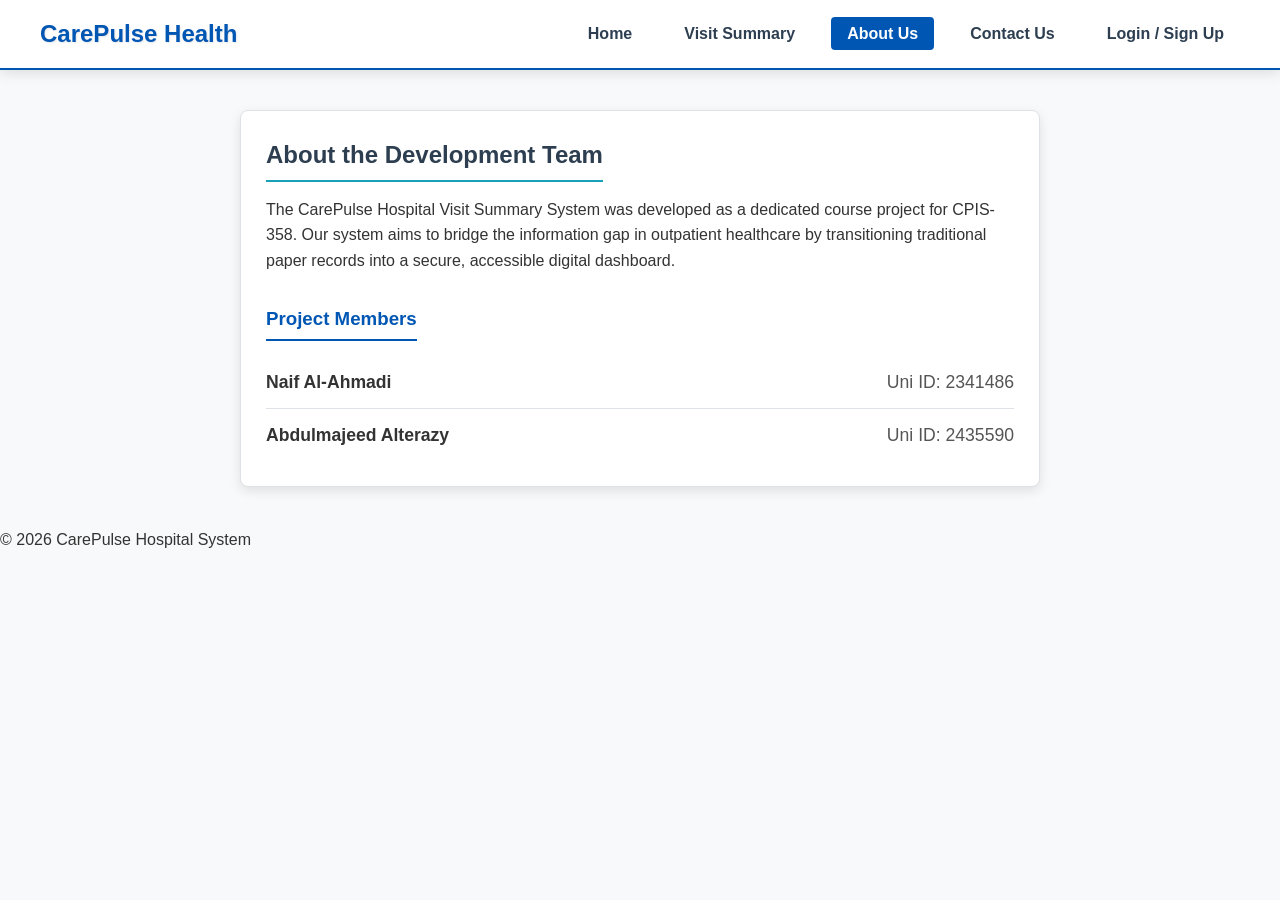
<file: about.html>
<!DOCTYPE html>
<html lang="en">
<head>
    <meta charset="UTF-8">
    <meta name="viewport" content="width=device-width, initial-scale=1.0">
    <title>About Us - CarePulse</title>
    <link rel="stylesheet" href="styles.css">
</head>
<body>

    <header>
        <div class="top-navbar">
            <div class="logo-text">CarePulse Health</div>
            <nav>
                <ul>
                    <li><a href="index.html">Home</a></li>
                    <li><a href="Summary.html">Visit Summary</a></li>
                    <li><a href="about.html" class="active">About Us</a></li>
                    <li><a href="contact.html">Contact Us</a></li>
                    <li><a href="SignUpPage.html">Login / Sign Up</a></li>
                </ul>
            </nav>
        </div>
    </header>

    <main class="container">
        <section class="card" style="max-width: 800px; margin: 40px auto;">
            <h2 class="section-title">About the Development Team</h2>
            <p>The CarePulse Hospital Visit Summary System was developed as a dedicated course project for CPIS-358. Our system aims to bridge the information gap in outpatient healthcare by transitioning traditional paper records into a secure, accessible digital dashboard.</p>
            
            <h3 style="margin-top: 30px; color: #0056b3; border-bottom: 2px solid #0056b3; padding-bottom: 5px; display: inline-block;">Project Members</h3>
            
            <ul style="list-style-type: none; padding: 0; margin-top: 15px;">
                <li style="padding: 12px 0; border-bottom: 1px solid #dee2e6; font-size: 1.1rem;">
                    <strong>Naif Al-Ahmadi</strong> <span style="color: #555; float: right;">Uni ID: 2341486</span>
                </li>
                <li style="padding: 12px 0; font-size: 1.1rem;">
                    <strong>Abdulmajeed Alterazy</strong> <span style="color: #555; float: right;">Uni ID: 2435590</span>
                </li>
            </ul>
        </section>
    </main>

    <footer>
        <p>&copy; 2026 CarePulse Hospital System</p>
    </footer>
<script src="script.js"></script>
</body>
</html>
</file>
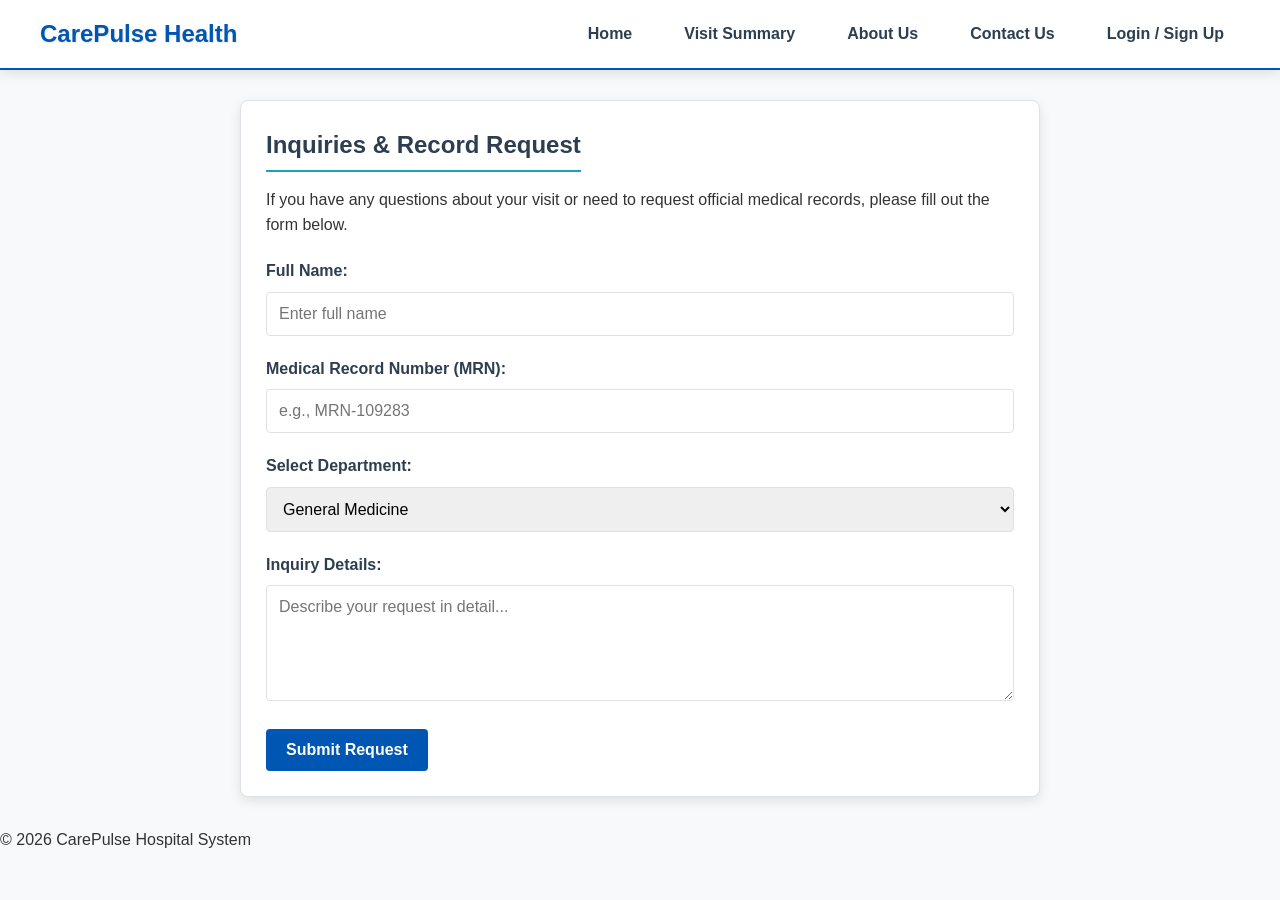
<file: contact.html>
<!DOCTYPE html>
<html lang="en">

<head>
    <meta charset="UTF-8">
    <meta name="viewport" content="width=device-width, initial-scale=1.0">
    <title>Contact Us - CarePulse</title>
    <link rel="stylesheet" href="styles.css">
</head>

<body>

    <header>
        <div class="top-navbar">
            <div class="logo-text">CarePulse Health</div>
            <nav>
                <ul>
                    <li><a href="index.html">Home</a></li>
                    <li><a href="Summary.html">Visit Summary</a></li>
                    <li><a href="about.html">About Us</a></li>
                    <li><a href="contact.html">Contact Us</a></li>
                    <li><a href="SignUpPage.html">Login / Sign Up</a></li>
                </ul>
            </nav>
        </div>
    </header>

    <main class="container">
        <section class="card" style="max-width: 800px; margin: auto;">
            <h2 class="section-title">Inquiries & Record Request</h2>
            <p>If you have any questions about your visit or need to request official medical records, please fill out
                the form below.</p>

            <form action="#" method="get" style="margin-top: 20px;">
                <div class="form-group">
                    <label for="formPatientName">Full Name:</label>
                    <input type="text" id="formPatientName" name="patientName" class="form-control" required
                        placeholder="Enter full name">
                </div>

                <div class="form-group">
                    <label for="formMrnNumber">Medical Record Number (MRN):</label>
                    <input type="text" id="formMrnNumber" name="mrnNumber" class="form-control" required
                        placeholder="e.g., MRN-109283">
                </div>

                <div class="form-group">
                    <label for="department">Select Department:</label>
                    <select id="department" name="department" class="form-control">
                        <option value="general">General Medicine</option>
                        <option value="cardiology">Cardiology</option>
                        <option value="orthopedics">Orthopedics</option>
                        <option value="pediatrics">Pediatrics</option>
                    </select>
                </div>

                <div class="form-group">
                    <label for="comments">Inquiry Details:</label>
                    <textarea id="comments" name="comments" rows="5" class="form-control"
                        placeholder="Describe your request in detail..."></textarea>
                </div>

                <button type="submit" class="btn-submit">Submit Request</button>
            </form>
        </section>
    </main>

    <footer>
        <p>&copy; 2026 CarePulse Hospital System</p>
    </footer>
<script src="script.js"></script>
</body>

</html>
</file>
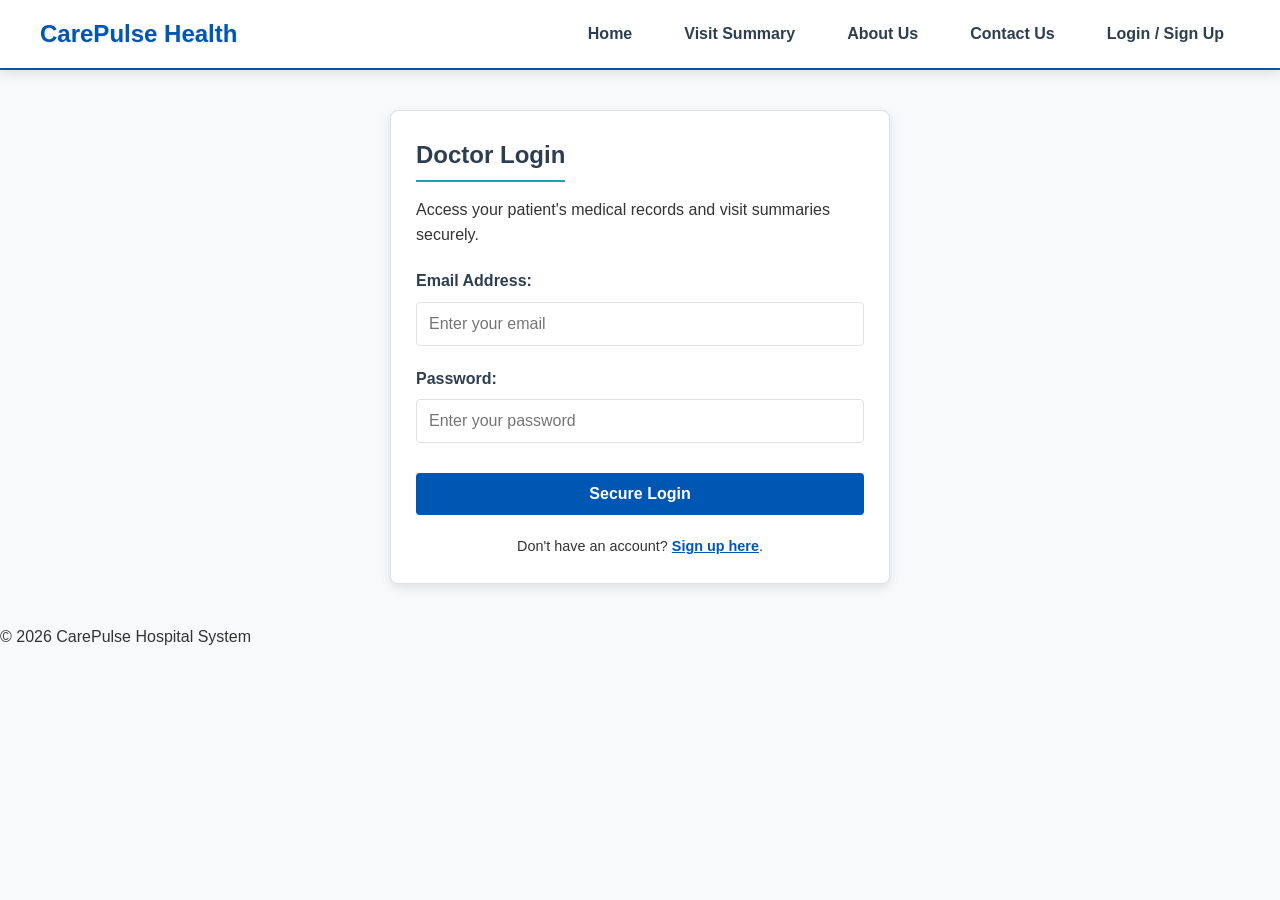
<file: DoctorLogIn.html>
<!DOCTYPE html>
<html lang="en">

<head>
    <meta charset="UTF-8">
    <meta name="viewport" content="width=device-width, initial-scale=1.0">
    <title>Login - CarePulse</title>
    <link rel="stylesheet" href="styles.css">
</head>

<body>

    <header>
        <div class="top-navbar">
            <div class="logo-text">CarePulse Health</div>
            <nav>
                <ul>
                    <li><a href="index.html">Home</a></li>
                    <li><a href="Summary.html">Visit Summary</a></li>
                    <li><a href="about.html">About Us</a></li>
                    <li><a href="contact.html">Contact Us</a></li>
                    <li><a href="SignUpPage.html">Login / Sign Up</a></li>
                </ul>
            </nav>
        </div>
    </header>

    <main class="container">
        <section class="card" style="max-width: 500px; margin: 40px auto;">
            <h2 class="section-title">Doctor Login</h2>
            <p>Access your patient's medical records and visit summaries securely.</p>

            <form action="index.html" method="get" style="margin-top: 20px;">
                <div class="form-group">
                    <label for="email">Email Address:</label>
                    <input type="email" id="email" name="email" class="form-control" required
                        placeholder="Enter your email">
                </div>

                <div class="form-group">
                    <label for="password">Password:</label>
                    <input type="password" id="password" name="password" class="form-control" required
                        placeholder="Enter your password">
                </div>

                <button type="submit" class="btn-submit" style="width: 100%; margin-top: 10px;">Secure Login</button>

                <p style="text-align: center; margin-top: 20px; font-size: 0.9rem;">
                    Don't have an account? <a href="DoctorSignup.html" style="color: #0056b3; font-weight: bold;">Sign up
                        here</a>.
                
            </form>
        </section>
    </main>

    <footer>
        <p>&copy; 2026 CarePulse Hospital System</p>
    </footer>
<script src="script.js"></script>
</body>

</html>
</file>
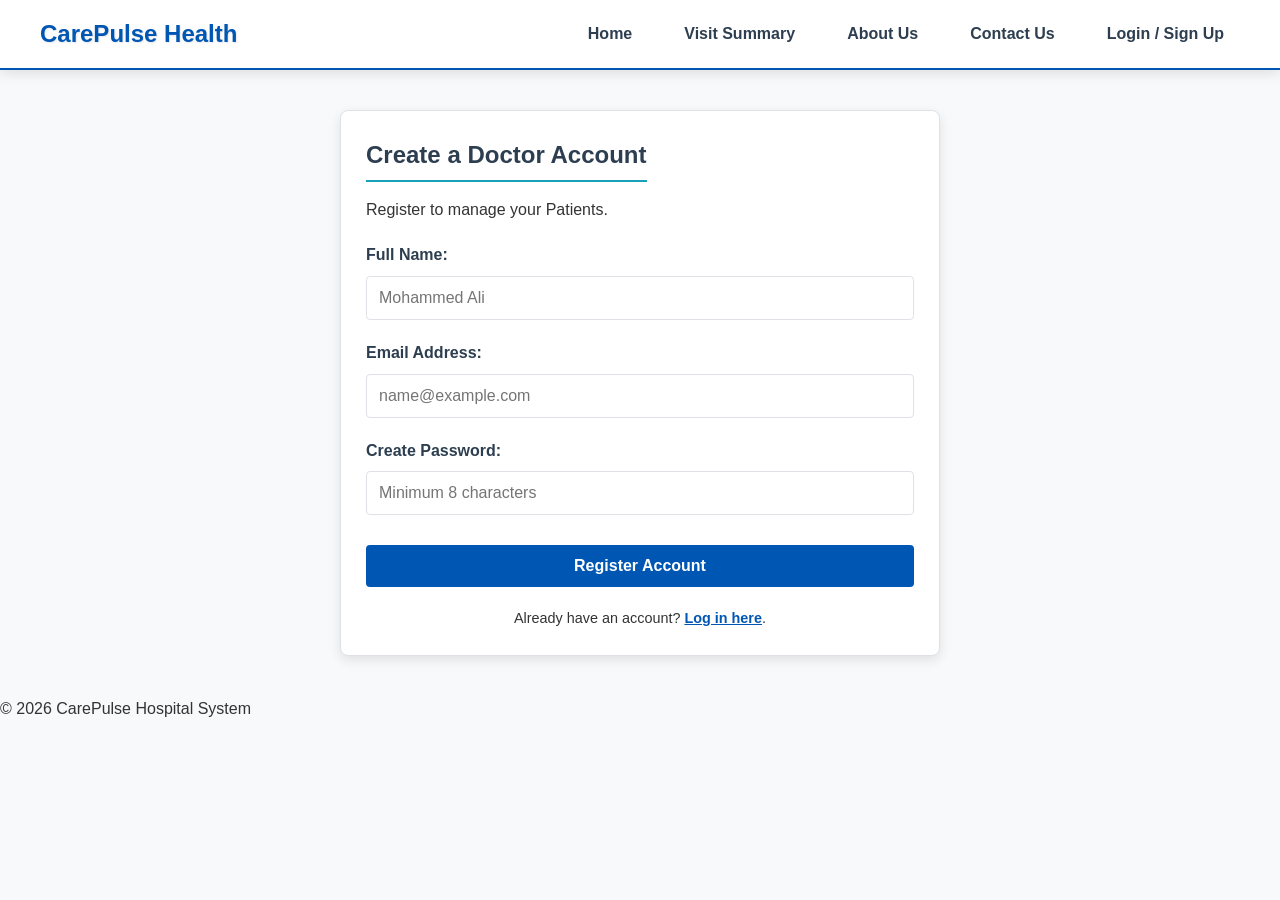
<file: DoctorSignup.html>
<!DOCTYPE html>
<html lang="en">

<head>
    <meta charset="UTF-8">
    <meta name="viewport" content="width=device-width, initial-scale=1.0">
    <title>Sign Up - CarePulse</title>
    <link rel="stylesheet" href="styles.css">
</head>

<body>

    <header>
        <div class="top-navbar">
            <div class="logo-text">CarePulse Health</div>
            <nav>
                <ul>
                    <li><a href="index.html">Home</a></li>
                    <li><a href="Summary.html">Visit Summary</a></li>
                    <li><a href="about.html">About Us</a></li>
                    <li><a href="contact.html">Contact Us</a></li>
                    <li><a href="SignUpPage.html">Login / Sign Up</a></li>
                </ul>
            </nav>
        </div>
    </header>

    <main class="container">
        <section class="card" style="max-width: 600px; margin: 40px auto;">
            <h2 class="section-title">Create a Doctor Account</h2>
            <p>Register to manage your Patients.</p>

            <form action="login.html" method="get" style="margin-top: 20px;">
                <div class="form-group">
                    <label for="fullName">Full Name:</label>
                    <input type="text" id="fullName" name="fullName" class="form-control" required
                        placeholder="Mohammed Ali">
                </div>

                <div class="form-group">
                    <label for="regEmail">Email Address:</label>
                    <input type="email" id="regEmail" name="regEmail" class="form-control" required
                        placeholder="name@example.com">
                </div>

                <div class="form-group">
                    <label for="regPassword">Create Password:</label>
                    <input type="password" id="regPassword" name="regPassword" class="form-control" required
                        placeholder="Minimum 8 characters">
                </div>

                <button type="submit" class="btn-submit" style="width: 100%; margin-top: 10px;">Register
                    Account</button>

                <p style="text-align: center; margin-top: 20px; font-size: 0.9rem;">
                    Already have an account? <a href="DoctorLogIn.html" style="color: #0056b3; font-weight: bold;">Log in
                        here</a>.
                </p>
            </form>
        </section>
    </main>

    <footer>
        <p>&copy; 2026 CarePulse Hospital System</p>
    </footer>
<script src="script.js"></script>
</body>

</html>
</file>
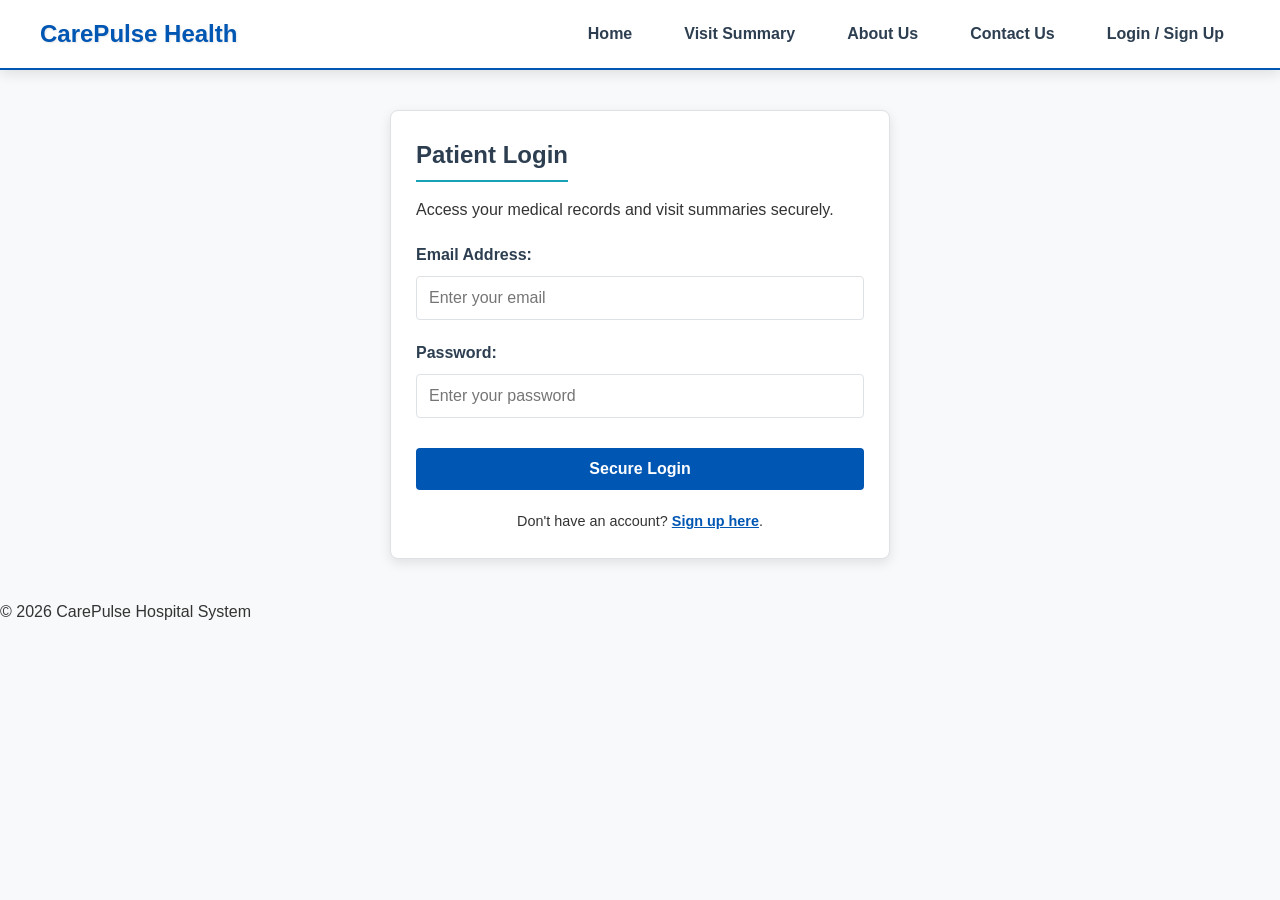
<file: PatientLogin.html>
<!DOCTYPE html>
<html lang="en">

<head>
    <meta charset="UTF-8">
    <meta name="viewport" content="width=device-width, initial-scale=1.0">
    <title>Login - CarePulse</title>
    <link rel="stylesheet" href="styles.css">
</head>

<body>

    <header>
        <div class="top-navbar">
            <div class="logo-text">CarePulse Health</div>
            <nav>
                <ul>
                    <li><a href="index.html">Home</a></li>
                    <li><a href="Summary.html">Visit Summary</a></li>
                    <li><a href="about.html">About Us</a></li>
                    <li><a href="contact.html">Contact Us</a></li>
                    <li><a href="SignUpPage.html">Login / Sign Up</a></li>
                </ul>
            </nav>
        </div>
    </header>

    <main class="container">
        <section class="card" style="max-width: 500px; margin: 40px auto;">
            <h2 class="section-title">Patient Login</h2>
            <p>Access your medical records and visit summaries securely.</p>

            <form action="index.html" method="get" style="margin-top: 20px;">
                <div class="form-group">
                    <label for="email">Email Address:</label>
                    <input type="email" id="email" name="email" class="form-control" required
                        placeholder="Enter your email">
                </div>

                <div class="form-group">
                    <label for="password">Password:</label>
                    <input type="password" id="password" name="password" class="form-control" required
                        placeholder="Enter your password">
                </div>

                <button type="submit" class="btn-submit" style="width: 100%; margin-top: 10px;">Secure Login</button>

                <p style="text-align: center; margin-top: 20px; font-size: 0.9rem;">
                    Don't have an account? <a href="PatientSignup.html" style="color: #0056b3; font-weight: bold;">Sign up
                        here</a>.
		</p>
            </form>
        </section>
    </main>

    <footer>
        <p>&copy; 2026 CarePulse Hospital System</p>
    </footer>
<script src="script.js"></script>
</body>

</html>
</file>
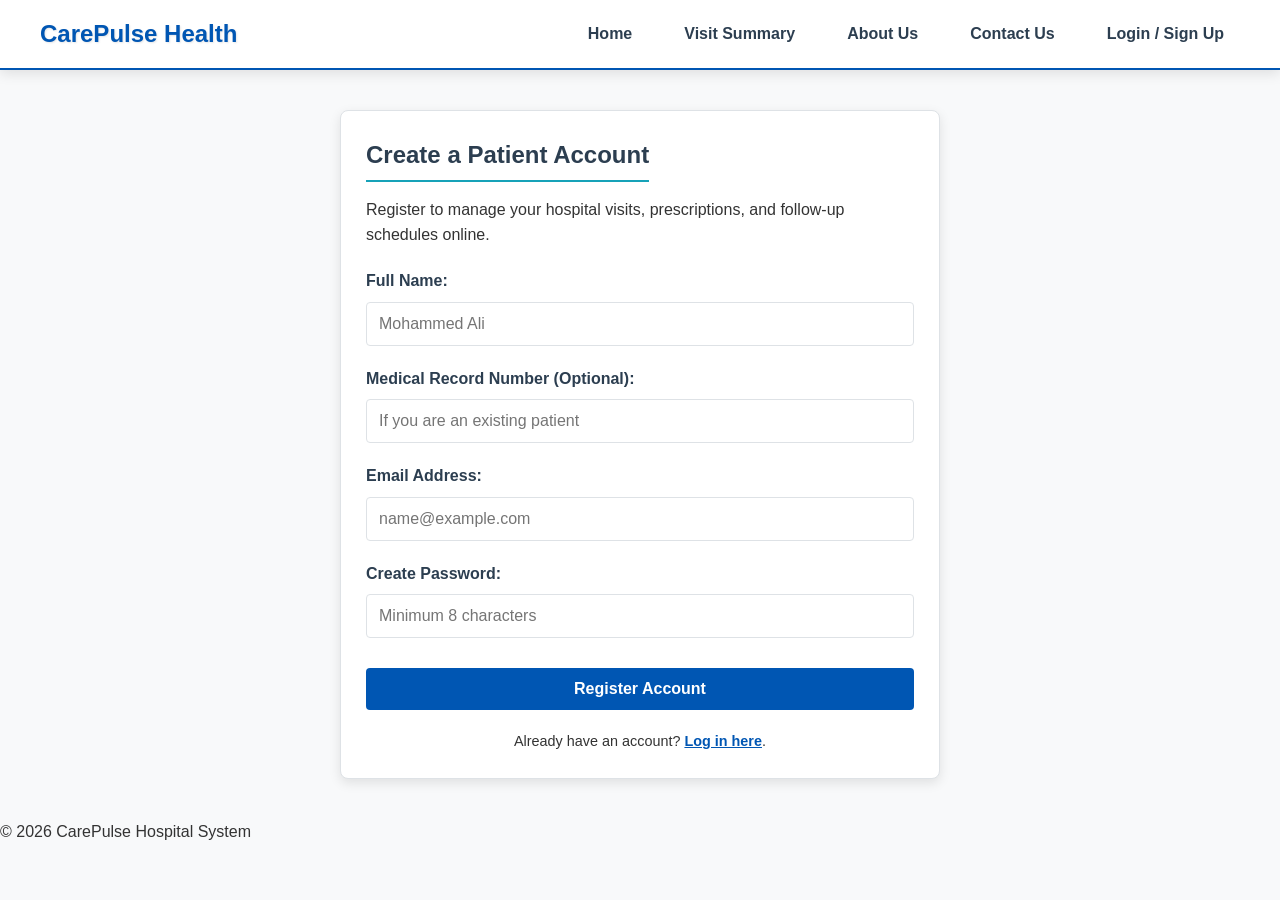
<file: PatientSignup.html>
<!DOCTYPE html>
<html lang="en">

<head>
    <meta charset="UTF-8">
    <meta name="viewport" content="width=device-width, initial-scale=1.0">
    <title>Sign Up - CarePulse</title>
    <link rel="stylesheet" href="styles.css">
</head>

<body>

    <header>
        <div class="top-navbar">
            <div class="logo-text">CarePulse Health</div>
            <nav>
                <ul>
                    <li><a href="index.html">Home</a></li>
                    <li><a href="Summary.html">Visit Summary</a></li>
                    <li><a href="about.html">About Us</a></li>
                    <li><a href="contact.html">Contact Us</a></li>
                    <li><a href="SignUpPage.html">Login / Sign Up</a></li>
                </ul>
            </nav>
        </div>
    </header>

    <main class="container">
        <section class="card" style="max-width: 600px; margin: 40px auto;">
            <h2 class="section-title">Create a Patient Account</h2>
            <p>Register to manage your hospital visits, prescriptions, and follow-up schedules online.</p>

            <form action="login.html" method="get" style="margin-top: 20px;">
                <div class="form-group">
                    <label for="fullName">Full Name:</label>
                    <input type="text" id="fullName" name="fullName" class="form-control" required
                        placeholder="Mohammed Ali">
                </div>

                <div class="form-group">
                    <label for="mrn">Medical Record Number (Optional):</label>
                    <input type="text" id="mrn" name="mrn" class="form-control" size="25"
                        placeholder="If you are an existing patient">
                </div>

                <div class="form-group">
                    <label for="regEmail">Email Address:</label>
                    <input type="email" id="regEmail" name="regEmail" class="form-control" required
                        placeholder="name@example.com">
                </div>

                <div class="form-group">
                    <label for="regPassword">Create Password:</label>
                    <input type="password" id="regPassword" name="regPassword" class="form-control" required
                        placeholder="Minimum 8 characters">
                </div>

                <button type="submit" class="btn-submit" style="width: 100%; margin-top: 10px;">Register
                    Account</button>

                <p style="text-align: center; margin-top: 20px; font-size: 0.9rem;">
                    Already have an account? <a href="PatientLogin.html" style="color: #0056b3; font-weight: bold;">Log in
                        here</a>.
                </p>
            </form>
        </section>
    </main>

    <footer>
        <p>&copy; 2026 CarePulse Hospital System</p>
    </footer>
<script src="script.js"></script>
</body>

</html>
</file>
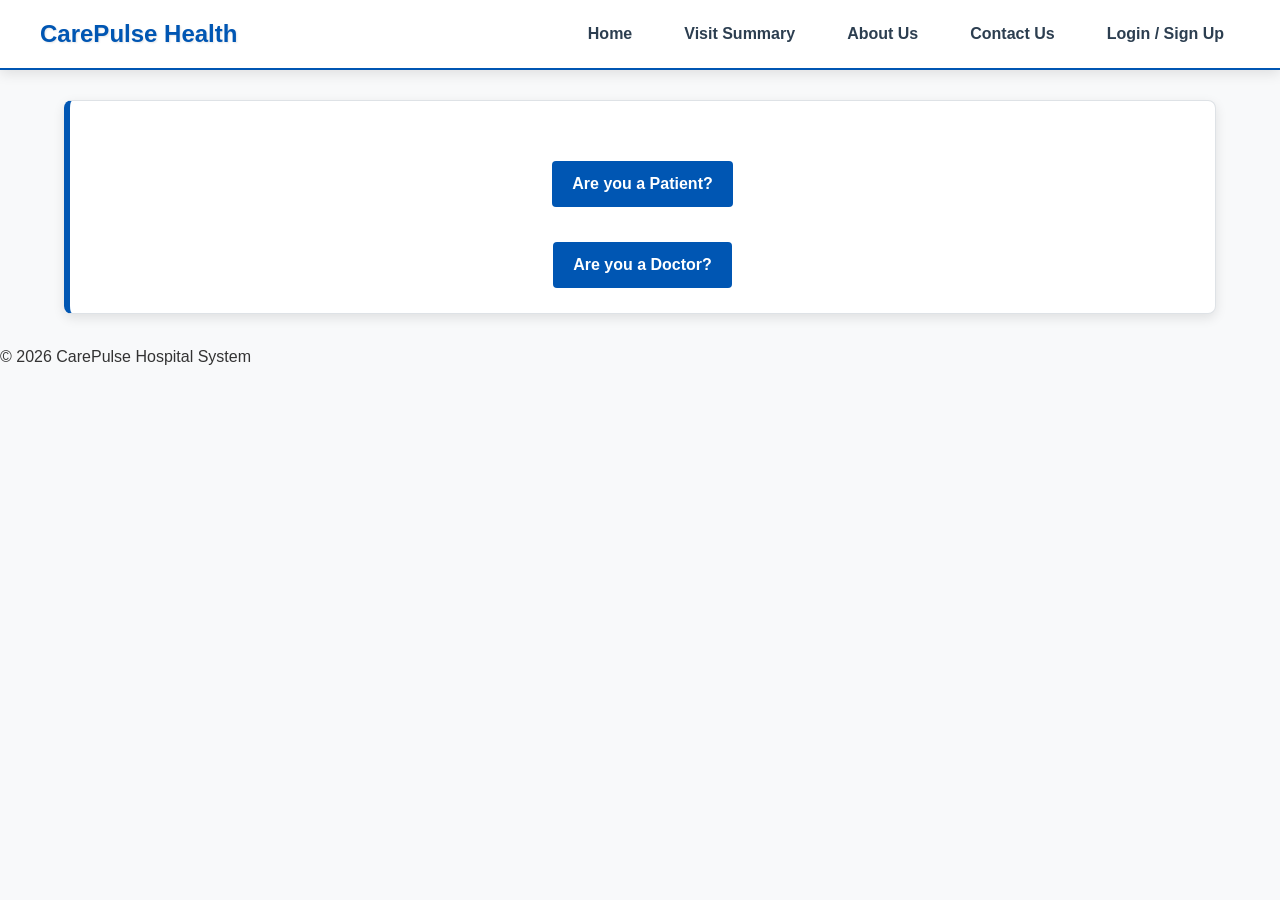
<file: SignUpPage.html>
<!DOCTYPE html>
<html lang="en">

<head>
    <meta charset="UTF-8">
    <meta name="viewport" content="width=device-width, initial-scale=1.0">
    <title>Sign Up - CarePulse</title>
    <link rel="stylesheet" href="styles.css">

      <style>
        .hero-banner {
            background-color: #ffffff;
            padding: 25px;
            border-radius: 8px;
            text-align: center;
            margin-bottom: 25px;
            border: 1px solid #dee2e6;
            border-left: 6px solid #0056b3;
            box-shadow: 0 4px 12px rgba(0, 0, 0, 0.1);
            color: #333;
        }

        .quick-nav-box {
            background-color: #ffffff;
            padding: 25px;
            border-radius: 8px;
            margin-bottom: 25px;
            border: 1px solid #dee2e6;
            box-shadow: 0 4px 12px rgba(0, 0, 0, 0.1);
            color: #333;
        }

        .hero-banner a.btn-submit {
            background-color: #0056b3;
            color: #ffffff;
            padding: 10px 20px;
            border-radius: 4px;
            text-decoration: none;
            display: inline-block;
            margin-top: 15px;
            font-weight: bold;
        }

        .hero-banner a.btn-submit:hover {
            background-color: #004085;
        }
    </style>
</head>

<body>

    <header>
        <div class="top-navbar">
            <div class="logo-text">CarePulse Health</div>
            <nav>
                <ul>
                    <li><a href="index.html">Home</a></li>
                    <li><a href="Summary.html">Visit Summary</a></li>
                    <li><a href="about.html">About Us</a></li>
                    <li><a href="contact.html">Contact Us</a></li>
                    <li><a href="SignUpPage.html">Login / Sign Up</a></li>
                </ul>
            </nav>
        </div>
    </header>

    <main class="container">
	<section class="hero-banner">
	<div style="margin-top: 20px;">
                <a href="PatientSignup.html" class="btn-submit">
                    Are you a Patient?
                </a>
            </div>

	<div style="margin-top: 20px;">
                <a href="DoctorSignup.html" class="btn-submit">
                   Are you a Doctor?
                </a>
            </div>
    </main>

    <footer>
        <p>&copy; 2026 CarePulse Hospital System</p>
    </footer>
<script src="script.js"></script>
</body>

</html>
</file>
<file: styles.css>
:root {
    --primary-color: #0056b3;
    --secondary-color: #17a2b8;
    --dark-color: #2c3e50;
    --light-bg: #f8f9fa;
    --border-color: #dee2e6;
    --shadow-standard: 0 4px 12px rgba(0, 0, 0, 0.1);
    --shadow-hover: 0 8px 20px rgba(0, 0, 0, 0.15);
}

* {
    box-sizing: border-box;
    margin: 0;
    padding: 0;
    font-family: 'Segoe UI', Tahoma, Geneva, Verdana, sans-serif;
}

body {
    background-color: var(--light-bg);
    color: #333;
    line-height: 1.6;
}


header {
    position: sticky;
    top: 0;
    z-index: 1000;
    background-color: #ffffff;
    box-shadow: var(--shadow-standard);
}

.top-navbar {
    display: flex;
    justify-content: space-between;
    align-items: center;
    padding: 15px 40px;
    border-bottom: 2px solid var(--primary-color);
}

.logo-text {
    font-size: 1.5rem;
    font-weight: bold;
    color: var(--primary-color);
    text-shadow: 1px 1px 2px rgba(0, 0, 0, 0.1);
}


nav ul {
    display: flex;
    list-style: none;
    gap: 20px;
}

nav a {
    text-decoration: none;
    color: var(--dark-color);
    font-weight: 600;
    padding: 8px 16px;
    border-radius: 4px;
    transition: all 0.3s ease;
}

nav a:hover,
nav a.active {
    background-color: var(--primary-color);
    color: #ffffff;
}


.emergency-badge {
    position: fixed;
    bottom: 20px;
    right: 20px;
    z-index: 9999;
    background-color: #dc3545;
    color: #fff;
    padding: 12px 20px;
    border-radius: 30px;
    font-weight: bold;
    box-shadow: var(--shadow-hover);
    border: 2px solid #ffffff;
}


.container {
    width: 90%;
    max-width: 1200px;
    margin: 30px auto;
}

.card {
    background: #ffffff;
    padding: 25px;
    border-radius: 8px;
    border: 1px solid var(--border-color);
    box-shadow: var(--shadow-standard);
    margin-bottom: 25px;
}

.section-title {
    color: var(--dark-color);
    margin-bottom: 15px;
    border-bottom: 2px solid var(--secondary-color);
    padding-bottom: 5px;
    display: inline-block;
}

.summary-table {
    width: 100%;
    border-collapse: collapse;
    margin-top: 20px;
}

.summary-table th,
.summary-table td {
    padding: 15px;
    border: 1px solid #5a6268;
    text-align: left;
}

.summary-table th {
    font-weight: bold;
    text-align: center;
}


.summary-table td:nth-child(1),
.summary-table td:nth-child(2) {
    text-align: center;
}

.form-group {
    margin-bottom: 20px;
}

.form-group label {
    display: block;
    margin-bottom: 8px;
    font-weight: 600;
    color: var(--dark-color);
}

.form-control {
    width: 100%;
    padding: 12px;
    border: 1px solid var(--border-color);
    border-radius: 4px;
    font-size: 1rem;
}

.btn-submit {
    background-color: var(--primary-color);
    color: #ffffff;
    padding: 12px 20px;
    border: none;
    border-radius: 4px;
    font-size: 1rem;
    font-weight: bold;
    cursor: pointer;
    display: inline-block;
}
</file>
